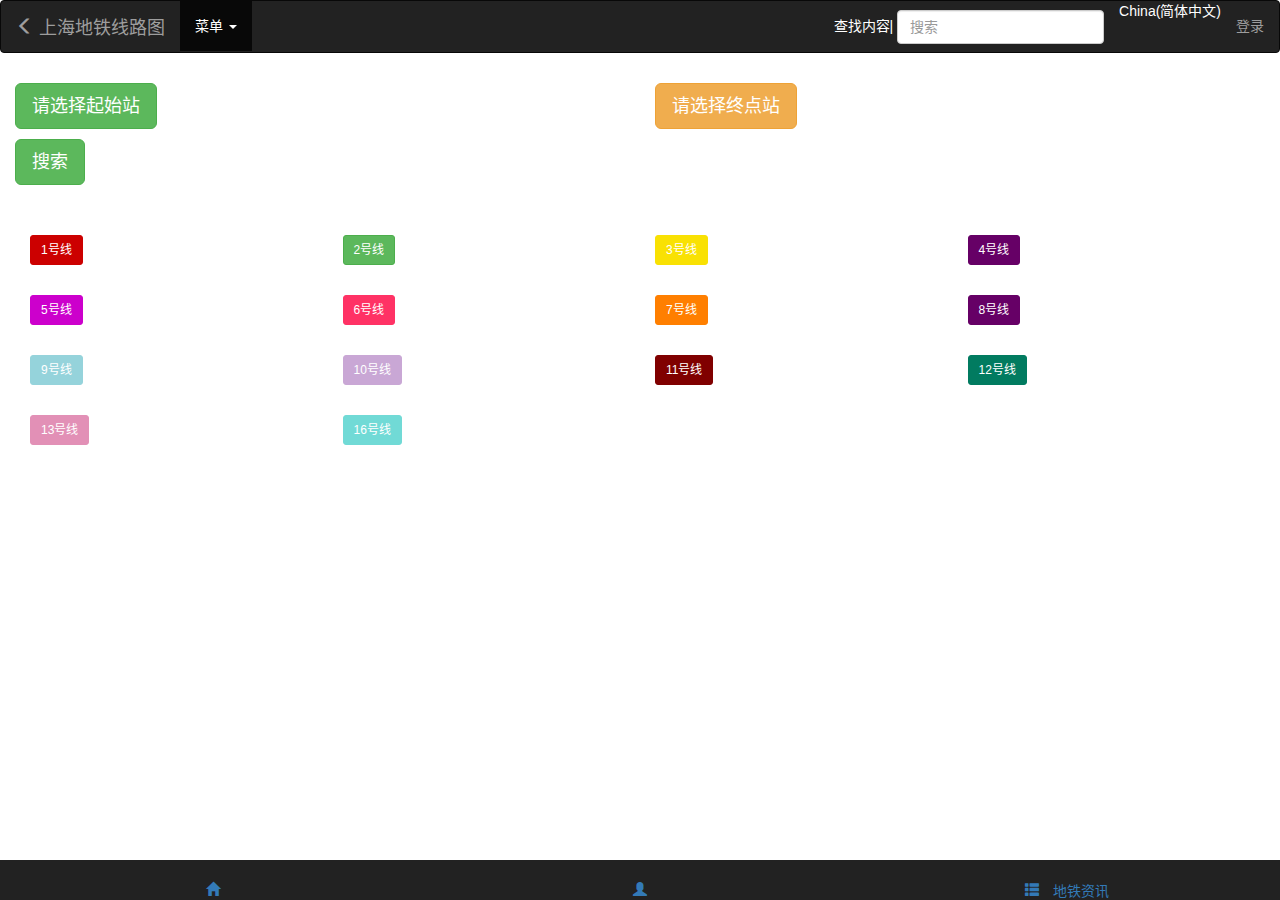
<file: dynmc_subway_angular_boots_dynamic/index.html>
<!DOCTYPE html>
<html lang="zh-cn" ng-app="transition">
<head>
  <meta charset="utf-8">
  <meta http-equiv="X-UA-Compatible" content="IE=edge">
  <!--兼容最新版本的ie-->
  <meta name="viewport" content="width=device-width, initial-scale=1,user-scalable=no">
  <title></title>
  <link rel="stylesheet" href="css/metro.css">
  <link rel="stylesheet" href="css/linecolor.css" />
  <link href="css/bootstrap.css" rel="stylesheet">
  <link href="css/transition.css" rel="stylesheet">
  <!--[if lt IE 9]>
  <script src="js/html5shiv.min.js"></script>
  <script src="js/respond.min.js"></script>
  <![endif]-->
  <script src="js/angular.js"></script>
  <script src="js/angular-route.js"></script>
  <script src="js/angular-animate.js"></script>

</head>
<body>
  <div class="myview" ng-view style="position: relative"></div>
  <script src="js/jquery-1.11.3.js"></script>
  <script src="js/bootstrap.js"></script>
  <script src="js/metro.js"></script>

  <script>
  /*
    angular.module('transition',['ng','ngRoute','ngAnimate'])
      .controller('start',function($scope,$http){
        $scope.count = 0;

      $scope.loadData = function(line){
        $http.get('data/transitionDetail.php?line='+line)
          .success(function(data){
            $('.r-2').hide('fast');
            $('.b-'+(line-1)).show('fast');
            if(!$scope.datas){
              $scope.datas = [];
            }
            $scope.datas = data;
                $http.get('data/transitionTransport.php?line='+line)
                  .success(function(data){
//                  console.log('1111111');
                      $.each(data,function(index,dom){
                      	
                        $('.'+dom.did).siblings().children().append('<div class="dot-change"><div class="tips" style="display:none"><div class="tips-info-box"><div class="tips-info-wrap">可换乘 ：&nbsp;<a href="#" ></a></div></div></div></div>');
                        //显示隐藏提示信息
                        var tips = $('.'+dom.did).siblings().children().children().children('.tips');
                        $('.'+dom.did).mousemove(function(){
                            if(tips.css('display') == 'none'){
                             tips.css('display','block');
                              tips.children().children().children().html(dom.transitionLine+'号线') ;
                            }
                          else{
                              tips.css('display','none');
                            }
                        }).mouseout(function(){
                          tips.css('display','none');
                        })
                      })
                  })
            $scope.loadID = function(did){
//          	console.log(did);
              $http.get('data/transitionSearch.php?did='+did)
                .success(function(data){
                  if($scope.count == 0) {
                    $('#startBtn').text(data[0].line+'号线    '+data[0].transitionName);
                    $('.r-2').show('1000');
                    $('.b-'+(line-1)).hide('fast');
                    $scope.count++;
                    return;
                  }
                  if($scope.count == 1){
                    $('#endBtn').text(data[0].line+'号线    '+data[0].transitionName);
                    $('.search').show('1000');
                  }
                })
            }

          })
    }
    })
    .config(function($routeProvider) {
        $routeProvider
          .when('/start', {
            templateUrl: 'tpl/start.html',
            controller: 'start'
          })
          .otherwise({
            redirectTo: '/start'
          })
      })
*/
  </script>







</body>
</html>
</file>
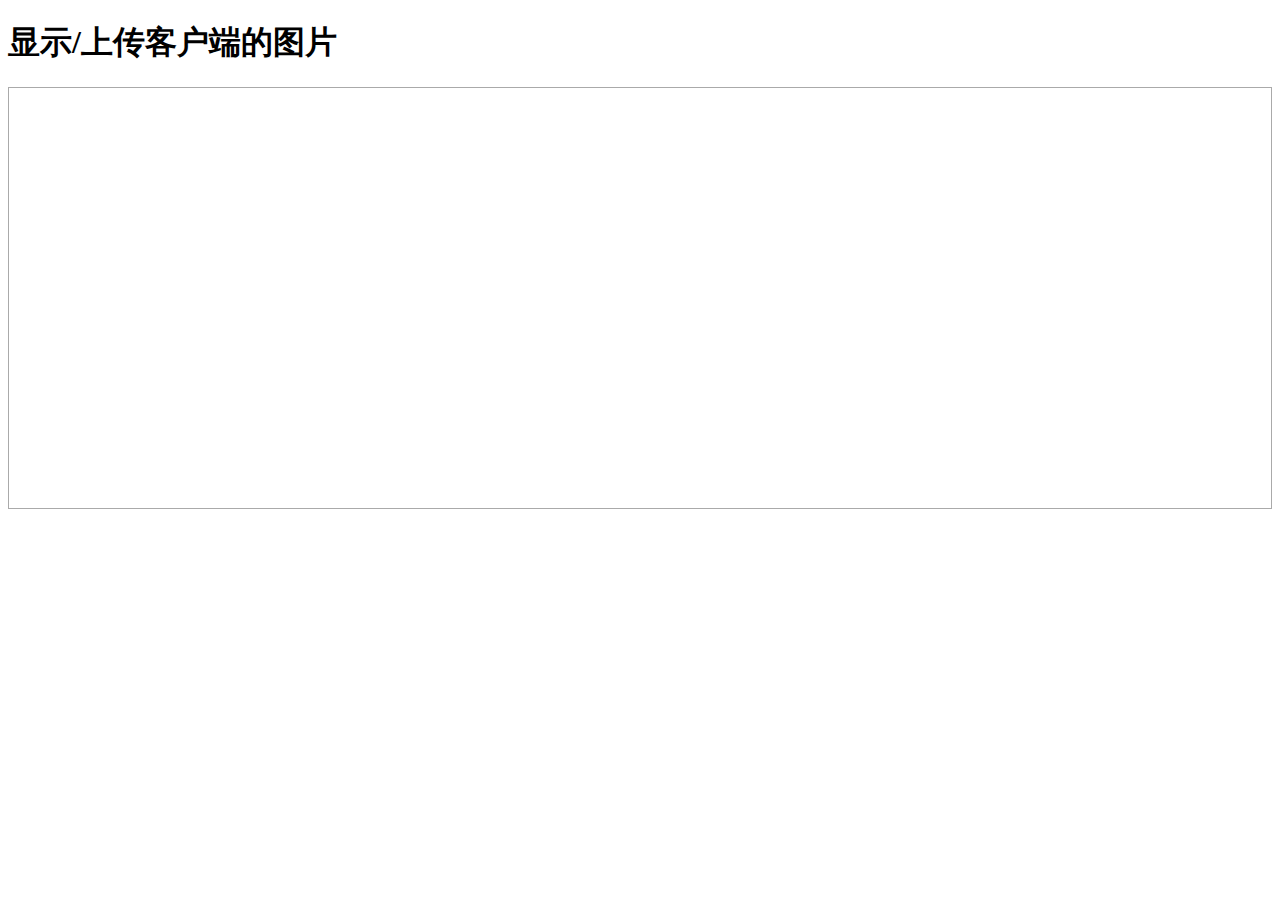
<file: drag_HTML5/IMG_client2webPage.html>
<!doctype html>
<html>
 <head>
  <meta charset="UTF-8">
  <title>Document</title>

  <style>
  #container {
    border: 1px solid #aaa;
    padding: 10px;
    min-height: 400px;
  }
  </style>
 </head>
 <body>
  <h1>显示/上传客户端的图片</h1>  
  <div id="container"></div>

  <script>
  //拖动事件的目标对象——document
  document.ondragover = function(event){
    event.preventDefault(); //让drop事件可被触发
  }
  document.ondrop = function(event){
    console.log('document drop...');
    event.preventDefault(); //阻止图片在新窗口中打开
  }

  //拖动事件的目标对象——div#container
  container.ondragover = function(event){
    event.preventDefault(); //让drop事件可被触发
  }
  container.ondrop = function(event){
    console.log('div#container drop...');
    //读取到此次拖放事件中的文件数据
    //console.log(event.dataTransfer.files);//FileList
    var f0 = event.dataTransfer.files[0]; //File
    
    var reader = new FileReader();//文件读取器
    //reader.readAsText( f0 );//读取文件中的字符
    reader.readAsDataURL( f0 );
    
    reader.onload = function(){ //读取完成事件
      console.log('文件数据读取完成：');
      console.log(reader.result); //文件数据
      //把DataURL声明为一个img元素的src
      var img = document.createElement('img');
      img.src = reader.result;
      container.appendChild(img);
    }
  }
  </script>
 </body>
</html>
</file>
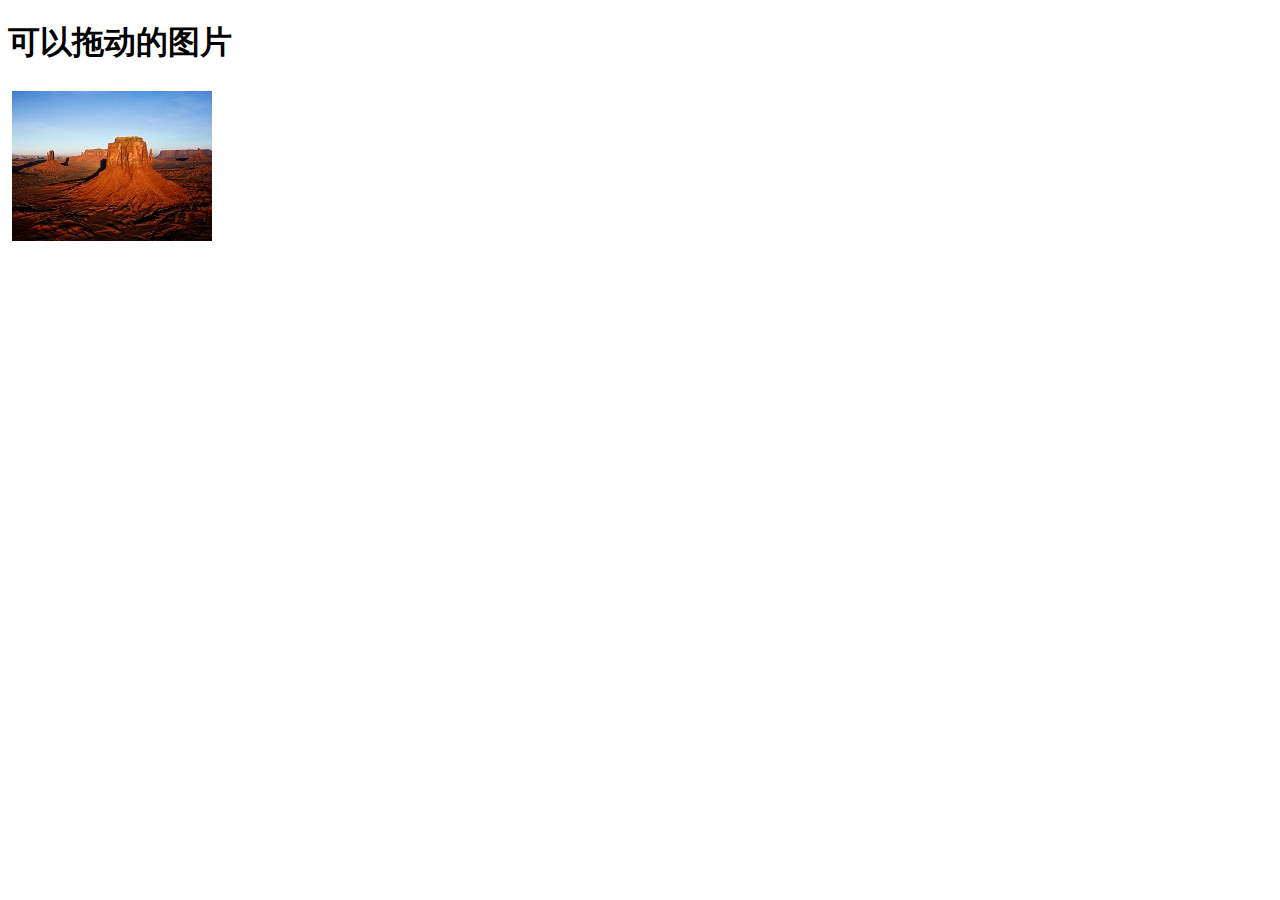
<file: drag_HTML5/img_drag_anywhere.html>
<!doctype html>
<html>
 <head>
  <meta charset="UTF-8">
  <title>Document</title>
  <style>
  img {
    border: 4px solid transparent;
    position: absolute;  /*为了是left/top生效*/
  }
  </style>
 </head>
 <body>
  <h1>可以拖动的图片</h1> 
  <img id="img2" src="img/2.jpg" alt="">

  <script>
    var startX = 0; //刚开始拖动时鼠标距离图像左上角的偏移量
    var startY = 0;
    //开始拖动
    img2.ondragstart = function(event){
      this.style.border="4px dashed #aaa";
      startX = event.offsetX; //刚一拖动时记录鼠标的偏移量
      startY = event.offsetY;
    }
    //拖动中
    img2.ondrag = function(event){
      //console.log('x:%d y:%d', event.pageX, event.pageY);
      if(event.pageX===0 && event.pageY===0){
        return; //很可能是因为到了拖动的最后一刻
      }
      //获得当前事件发生的坐标
      var x = event.pageX - startX;
      var y = event.pageY - startY;
      this.style.left = x+'px';
      this.style.top = y+'px';
    }
    //拖动结束
    img2.ondragend = function(){
      this.style.border="4px dashed transparent";
    }
  </script>
 </body>
</html>
</file>
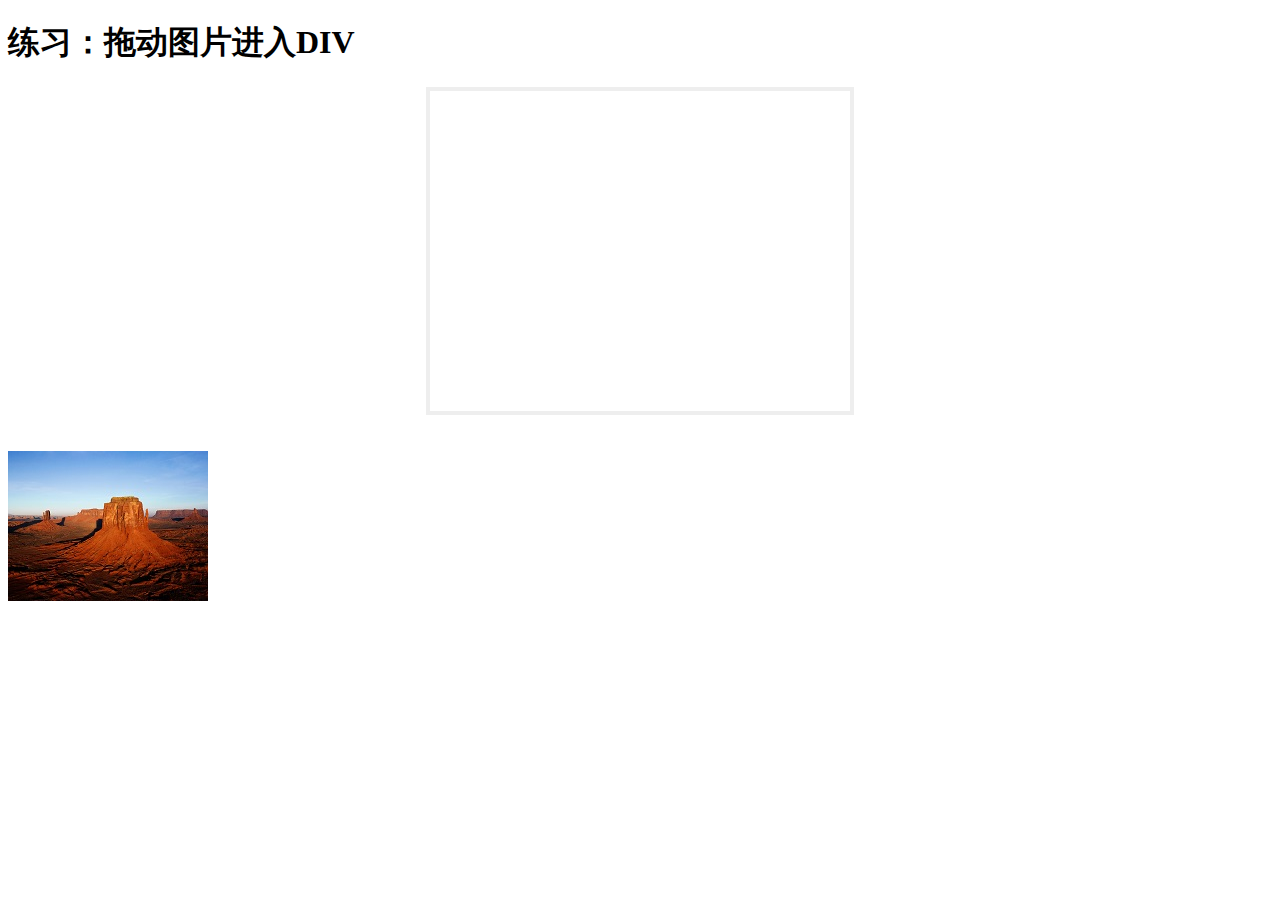
<file: drag_HTML5/img_dropTo_div.html>
<!doctype html>
<html>
 <head>
  <meta charset="UTF-8">
  <title>Document</title>
  <style>
  #targetObj {
    border: 4px solid #eee;
    width: 400px;
    height: 300px;
    margin: 0 auto;
    padding: 10px;
  }
  </style>
 </head>
 <body>
  <h1>练习：拖动图片进入DIV</h1> 
  <!--拖放的目标对象 -->
  <div id="targetObj"></div>

  <!--拖放的源对象 --><br><br>
  <img id="srcObj" src="img/2.jpg" alt="">


  <script>
  //拖动进入DIV,边框变深；离开则变浅
  targetObj.ondragenter = function(){
    this.style.borderColor = '#999';
  }
  targetObj.ondragover = function(event){
    event.preventDefault();  //只有阻止dragover的默认行为才能触发ondrop
  }
  targetObj.ondrop = function(){  //鼠标松开
    console.log('drop');
    this.style.borderColor = '#eee';
    this.appendChild(srcObj); //DIV把IMG追加为自己的孩子
    /*var copy = srcObj.cloneNode(); //克隆节点-核心DOM方法
    copy.removeAttribute('id');
    this.appendChild(copy);*/
  }
  targetObj.ondragleave = function(){
    this.style.borderColor = '#eee';
  }
  </script>
 </body>
</html>
</file>
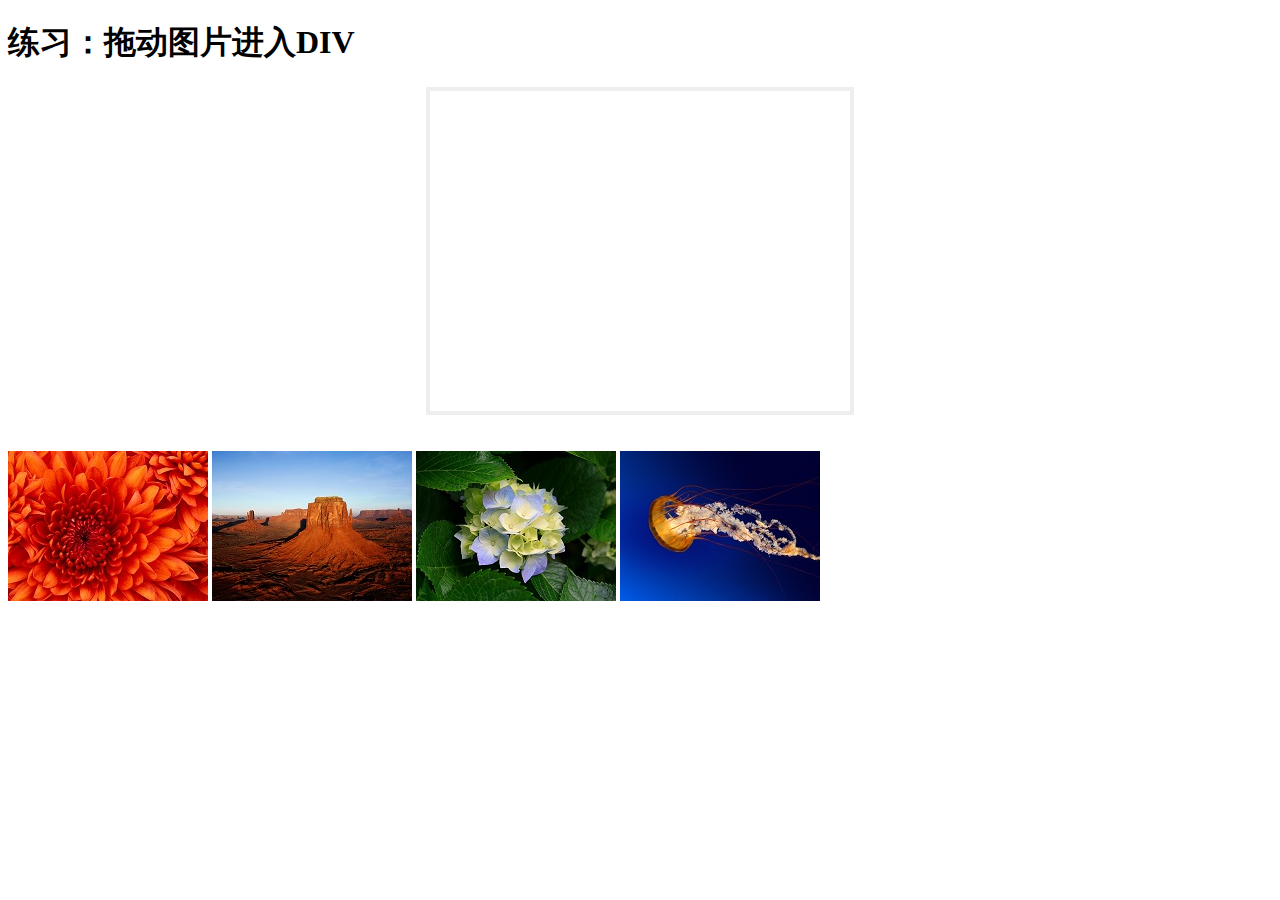
<file: drag_HTML5/lotsOf_img_dropTo_div.html>
<!doctype html>
<html>
 <head>
  <meta charset="UTF-8">
  <title>Document</title>
  <style>
  #targetObj {
    border: 4px solid #eee;
    width: 400px;
    height: 300px;
    margin: 0 auto;
    padding: 10px;
  }
  </style>
 </head>
 <body>
  <h1>练习：拖动图片进入DIV</h1> 
  <!--拖放的目标对象 -->
  <div id="targetObj"></div>

  <!--拖放的源对象 --><br><br>
  <img src="img/1.jpg" alt="">
  <img src="img/2.jpg" alt="">
  <img src="img/3.jpg" alt="">
  <img src="img/4.jpg" alt="">


  <script>
  var imgList = document.querySelectorAll('img');
  for(var i=0; i<imgList.length; i++){
    //为每个图片(源对象)绑定事件监听
    var img = imgList[i];
    img.ondragstart = function(event){ //开始拖动
      console.log('src: drag start');
      console.log(event.dataTransfer);
      event.dataTransfer.setData('text/html', this.getAttribute('src')); //保存数据-海南装拖拉机
    }
    img.ondrag = function(){ //拖动中
    }
    img.ondragend = function(){ //拖动结束
    }
  }

  //目标对象可以触发的拖放事件
  targetObj.ondragenter = function(){ //拖动进入
  }
  targetObj.ondragover = function(event){ //悬停
    event.preventDefault();
  }
  targetObj.ondrop = function(event){ //拖动释放
    console.log('target: drop');
    console.log(event.dataTransfer);
    var d = event.dataTransfer.getData('text/html');
    console.log('东北接收到了海南的数据：'+d);
    
    //根据属性选择器查找元素
    var img = document.querySelector('[src="'+d+'"]');
    this.appendChild(img);
  }
  targetObj.ondragleave = function(){ //拖动离开
  }
  </script>
 </body>
</html>
</file>
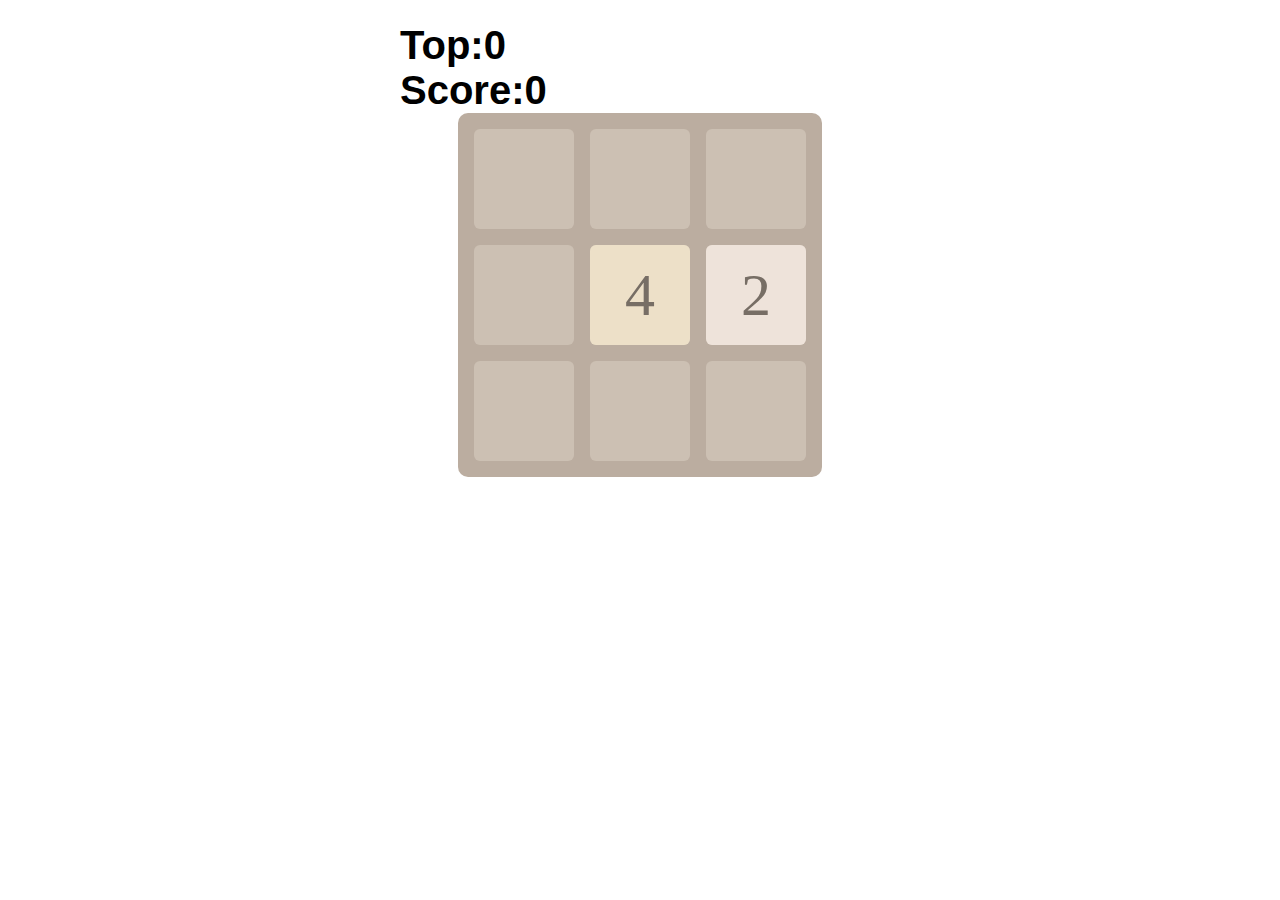
<file: tiny game 2048/2048.html>
<!doctype html>
<html>
 <head>
  <meta charset="UTF-8">
  <title>Document</title>
  <link rel="stylesheet" href="2048.css"/>
  <script src="animation.js"></script>
  <script src="2048.js"></script>
 </head>
 <body>
  <p>
    Top:<span id="topScore">0</span><br>
    Score:<span id="score">0</span>
  </p>
<div id="gridPanel">
</div>
  <div id="gameOver">
    <div><!--半透明背景--></div>
    <p><!--前景对话框-->
      Game Over!<br>
      Score:<span id="final">0</span><br>
      <a class="btn" onclick="game.start()">Try again!</a>
    </p>
  </div>
 </body>
</html>
</file>
<file: dynmc_subway_angular_boots_dynamic/css/metro.css>
/*!
 * metro v0.1.0
 * ray(ray0324@foxmail.com) 
 * 2015 copyright bendibao.com
 */

body {
  font-family:microsoft yahei
}
.container {
  width:1000px;
  margin:0 auto
}
a {
  text-decoration:none;
  color:#252525
}
a:hover {
  color: #ff4136
}
button, input, textarea {
  outline:0
}
.clearfix {
  clear:both
}
.pull-left {
  float:left!important
}
.pull-right {
  float:right!important
}
.table {
  width:100%;
  margin-bottom:20px;
  border-spacing:0;
  border-collapse:collapse;
  border:1px solid #ddd;
  border-radius:4px
}
.table tr {
  display:table-row;
  vertical-align:inherit;
  border-color:inherit
}
.table tr:hover {
  background:#f5f5f5
}
.table tr td {
  line-height:20px;
  padding:5px;
  text-align:left;
  text-align:center;
  vertical-align:top;
  border-top:1px solid #ddd;
  border-left:1px solid #ddd
}

.table tr td strong{ font-weight:bold;}

#top-nav {
  height: 45px;
  background: #3498db
}
#top-nav ul {
  height:45px
}
#top-nav ul li {
  font-size:24px;
  line-height:45px;
  float:left;
  height:45px
}
#top-nav ul li i,#top-nav ul li h1 {
  font-family:Simhei;
  font-weight:300;
  font-style:italic;
  display:block;
  float:left;
  height:45px;
  padding:0 20px 0 10px;
  cursor:default;
  color:#fff
}
#top-nav ul li a {
  font-family:'Microsoft yahei';
  font-size:16px;
  line-height:45px;
  display:block;
  float:left;
  height:45px;
  padding:0 10px;
  color:#fff
}
#top-nav ul li a:hover {
  background: #2489cc
}
#top-nav ul li a.active {
  background: #2489cc
}
.section {
  margin-top:10px
}
.section .s-main {
  float:left;
  width:680px
}
.section .s-sub {
  float:right;
  overflow:hidden;
  width:300px
}
/*.section .s-sub h2 {
	font-family:Simhei, microsoft yahei, simsun;
	font-size:16px;
	line-height:45px;
	height:45px;
	padding:0 10px
}*/
.search-area {
  border: 5px solid #3498db;
  margin-bottom: 10px;
  -webkit-box-shadow: 0 6px 20px rgba(0, 0, 0, .04), -6px 8px 15px rgba(0, 0, 0, .04), 6px 8px 15px rgba(0, 0, 0, .04);
  box-shadow: 0 6px 20px rgba(0, 0, 0, .04), -6px 8px 15px rgba(0, 0, 0, .04), 6px 8px 15px rgba(0, 0, 0, .04)
}
.search-area-mini {
  /*border:2px solid #2c3e50;*/
  margin-bottom:10px;
  clear:both;
  overflow:hidden;
  padding:0 0 30px 0;
  border-bottom: 1px solid #e0e0e0;
}
.search-area-mini .inner-tab{
  padding:0;
}
.search-area-mini .inner-tab-hd{
  padding:0 5px;
}
.search-area-mini .inner-tab-hd span{
  padding:2px 16px 0;
}
.search-area-mini .inner-tab-hd span.active{
  border-bottom: 0;
  border-top: 2px solid #3498db;
  border-left: 1px solid #3498db;
  border-right: 1px solid #3498db;
  background: #fff;
  padding:0 15px;
  color:#3498db;
}



.outer-tab {
  width:670px
}
.outer-tab .outer-tab-head {
  width: 115px;
  float: left;
  background: #3498db
}
.outer-tab .outer-tab-head .outer-tab-head-item {
  cursor:pointer;
  font-size:18px;
  font-family:Simhei;
  line-height:50px;
  color:#fff;
  padding-left:10px;
  height:50px;
  border-top:1px solid #5faee3;
  border-bottom:1px solid #217dbb;
  display:block;
}
.outer-tab .outer-tab-head .outer-tab-head-item.first-child {
  border-top:1px solid #3498db
}
.outer-tab .outer-tab-head .outer-tab-head-item.last-child {
  border-bottom:1px solid #3498db
}
.outer-tab .outer-tab-head .outer-tab-head-item .ico {
  display:block;
  float:left;
  width:30px;
  height:50px;
  background-image:url(../images/traffic.png);
  background-repeat:no-repeat
}
.outer-tab .outer-tab-head .outer-tab-head-item .ico.bus {
  background-position:0 0
}
.outer-tab .outer-tab-head .outer-tab-head-item .ico.metro {
  background-position:0 -50px
}
.outer-tab .outer-tab-head .outer-tab-head-item .ico.train {
  background-position:0 -100px
}
.outer-tab .outer-tab-head .outer-tab-head-item .ico.coach {
  background-position:0 -150px
}
.outer-tab .outer-tab-head .outer-tab-head-item .ico.ship {
  background-position:0 -200px
}
.outer-tab .outer-tab-head .outer-tab-head-item .ico.plane {
  background-position:0 -250px
}
.outer-tab .outer-tab-head .outer-tab-head-item span {
  float:left
}
.outer-tab .outer-tab-head .outer-tab-head-item.active {
  background-color:#fff;
  border-bottom:none;
  border-top:none;
  color:#3498db;
  font-weight:700
}
.outer-tab .outer-tab-head .outer-tab-head-item.active .ico {
  display:block;
  float:left;
  width:30px;
  height:50px;
  background-image:url(../images/traffic.png);
  background-repeat:no-repeat
}
.outer-tab .outer-tab-head .outer-tab-head-item.active .ico.bus {
  background-position:-30px 0
}
.outer-tab .outer-tab-head .outer-tab-head-item.active .ico.metro {
  background-position:-30px -50px
}
.outer-tab .outer-tab-head .outer-tab-head-item.active .ico.train {
  background-position:-30px -100px
}
.outer-tab .outer-tab-head .outer-tab-head-item.active .ico.coach {
  background-position:-30px -150px
}
.outer-tab .outer-tab-head .outer-tab-head-item.active .ico.ship {
  background-position:-30px -200px
}
.outer-tab .outer-tab-head .outer-tab-head-item.active .ico.plane {
  background-position:-30px -250px
}
.outer-tab .outer-tab-body {
  width:555px;
  float:right
}
.inner-tab {
  margin-top:20px;
  padding:0 20px
}
.inner-tab-hd {
  height:40px;
  border-bottom:1px solid #3498db
}
.inner-tab-hd span {
  display:block;
  float:left;
  cursor:pointer;
  height:39px;
  padding:0 15px;
  line-height:39px;
  text-align:center;
  font-size:18px;
  font-family:Simhei, Microsoft yahei;
  overflow:hidden
}
.inner-tab-hd span.active {
  border-bottom:3px solid #ff4136;
  color:#ff4136
}
.inner-tab-bd {
  padding-top:25px
}
.inner-tab-bd input {
  display:block;
  float:left;
  padding:0 10px;
  height:38px;
  line-height:38px;
  border:1px solid #e5e5e5;
  font-size:16px
}
.inner-tab-bd .btn {
  display:block;
  float:left;
  width:95px;
  height:40px;
  margin-left:10px;
  background:#ff4136;
  border:none;
  font-size:16px;
  color:#fff;
  cursor:pointer;
  outline:0;
  font-family:Microsoft yahei
}
.inner-tab-bd .btn:hover {
  background:#ff291c
}
.inner-tab-bd .btn:active {
  background:#ff1103
}
.inner-tab-bd .change input {
  width:160px
}
.inner-tab-bd .change i {
  display:block;
  float:left;
  cursor:pointer;
  width:30px;
  height:38px;
  margin:0 3px;
  border:1px solid #e5e5e5;
  background:url(../images/arr.png) 0 -40px no-repeat
}
.inner-tab-bd .change i:active {
  background:url(../images/arr.png) 0 -80px no-repeat
}
.inner-tab-bd .line input, .inner-tab-bd .station input {
  width:380px
}
.tab-info {
  margin-top:50px;
  padding:20px 0 0;
  font-size:12px;
  color:#888
}
.tab-info .hot-links {
  padding-top:20px;
  overflow:hidden
}
.tab-info .hot-links .hot-links-hd {
  height:22px;
  padding-left:5px;
  border-bottom:1px solid #ccc;
  background:#fff
}
.tab-info .hot-links strong {
  height:20px;
  line-height:20px;
  display:block;
  margin-right:-1px;
  float:left;
  padding:2px 10px 0;
  font-weight:700;
  cursor:pointer
}
.tab-info .hot-links .hot-links-hd a {
  height:20px;
  line-height:20px;
  display:block;
  margin-right:-1px;
  float:right;
  padding:2px 10px 0;
  font-weight:700;
}
.tab-info .hot-links strong.active {
  color:#009ad9;
  padding:0 9px;
  border-top:2px solid #ccc;
  border-left:1px solid #ccc;
  border-right:1px solid #ccc;
  border-bottom:1px solid #fff
}
.tab-info .hot-links .hot-links-bd {
  padding-top:10px
}
.tab-info .hot-links .hot-links-bd .wrap {
  height:40px
}
.tab-info .hot-links .hot-links-bd a {
  line-height:20px;
  white-space:nowrap;
  color:#888
}
.tab-info .hot-links .hot-links-bd a:hover {
  color:#009ad9;
  text-decoration:underline
}
.alert-tips {
  padding-top:10px;
  line-height:24px;
  font-size:12px;
  color:#888
}
.alert-tips a {
  color:#009ad9
}
.alert-tips a:hover {
  text-decoration:underline
}
.m-hotline{
  background: url(../images/hotlinebg.jpg);
  box-shadow: 0 0 10px rgba(0,0,0,0.25);
  height: 125px;
}
.m-hotline h2{
  color:#fff;
  font-family: Simhei, microsoft yahei, simsun;
  font-size: 16px;
  line-height: 45px;
  height: 45px;
  padding: 0 10px;
}

.m-hotline .hotline {
  height:80px;
  font-family: Simhei, microsoft yahei, simsun;
  font-size: 16px;
  line-height: 45px;
  height: 45px;
  padding: 0 10px;
}
.m-hotline .hotline .phone {
  font-family:Arial;
  font-size:36px;
  line-height:50px;
  height:50px;
  text-align:center;
  color:#ff4136;
  color:#fff;
  text-shadow: 2px 2px 4px rgba(0,0,0,0.3);
}
.m-info {
  margin:10px 0;
  border:1px solid #e5e5e5;
  border-top: 2px solid #3498db;
  background: #fff;
  box-shadow: 0 0 10px rgba(0,0,0,0.25);
}

.m-hd{
  position: relative;
  height: 45px;
  padding: 0 10px;
  background: #f5f5f5;
  border-bottom: 1px solid #e5e5e5;
}
.m-hd h2{
  margin:0;
  padding:0;
  line-height: 45px;
  font-family: Simhei, microsoft yahei, simsun;
  font-size: 16px;
}
.m-hd .more{
  position: absolute;
  right: 10px;
  top:0;
  line-height: 45px;
  font-size: 13px;
  font-family: Simhei, microsoft yahei, simsun;
}

.m-info ul li {
  font-size:12px;
  line-height:35px;
  position:relative;
  overflow:hidden;
  height:35px;
  border-bottom:1px solid #e5e5e5;
}
.m-info ul li:last-child{
  border-bottom: none;
}
.m-info ul li.end {
  border-bottom:none
}
.m-info ul li i {
  position:absolute;
  top:0;
  right:0;
  display:block;
  width:25px;
  height:30px;
  background:url(../images/stars.png) center -155px no-repeat
}
.m-info ul li i.no1 {
  background:url(../images/stars.png) center 8px no-repeat
}
.m-info ul li i.no2 {
  background:url(../images/stars.png) center -46px no-repeat
}
.m-info ul li i.no3 {
  background:url(../images/stars.png) center -100px no-repeat
}
.m-info ul li span {
  font-family:Verdana, sans-serif;
  font-weight:400;
  float:left;
  width:25px;
  height:30px;
  text-align:center;
  dislpay:block
}
.m-info ul li a {
  display:block;
  overflow:hidden;
  margin:0 10px
}
.m-info ul li a:hover {
  color:#ff4136
}
.map {
  overflow:hidden;
  width:660px;
  padding:9px;
  border:1px solid #e5e5e5;
  -webkit-box-shadow:0 6px 20px rgba(0,0,0,.04), -6px 8px 15px rgba(0,0,0,.04), 6px 8px 15px rgba(0,0,0,.04);
  box-shadow:0 6px 20px rgba(0,0,0,.04), -6px 8px 15px rgba(0,0,0,.04), 6px 8px 15px rgba(0,0,0,.04);
  margin-bottom:20px;
}
.iframe {
  width:660px;
  margin:0;
  padding:0;
  border:0
}
.line-map-pic {
  padding:0 10px 10px
}
.m {
  margin-bottom:10px;
  border:1px solid #e5e5e5;
  border-top: 2px solid #3498db;
  box-shadow: 0 0 10px rgba(0,0,0,0.25);
}
.m a:hover {
  color:#ff4136
}
.m h2 {
  font-family:Simhei, microsoft yahei, simsun;
  font-size:16px;
  line-height:45px;
  height:45px;
  margin:0;
  padding:0;
  /*padding:0 10px*/
}
.m-1 ul {
  font-size:12px;
  padding:0 5px
}
.m-1 ul li {
  line-height:26px;
  position:relative;
  overflow:hidden;
  height:26px
}
.m-1 ul li span {
  position:absolute;
  top:0;
  right:5px;
  color:#999
}
.m-1 ul li a {
  display:block;
  margin-right:80px
}
.m-2 {
  overflow:hidden
}
.m-2 h2 {
  padding:0 15px
}
.m-2 .wrap {
  padding-left:15px
}
.m-2 .wrap .s1 {
  height:120px
}
.m-2 .wrap .s1 .item {
  float:left;
  width:130px;
  height:120px;
  margin-right:10px
}
.m-2 .wrap .s1 .item a {
  font-size:12px;
  line-height:30px;
  display:block;
  height:30px;
  text-align:center
}
.m-2 .wrap .s2 {
  overflow:hidden;
  height:80px;
  padding-top:10px
}
.m-2 .wrap .s2 img {
  float:left;
  margin-right:10px
}
.m-2 .wrap .s2 .desc {
  padding:0 15px
}
.m-2 .wrap .s2 .desc a {
  font-size:12px;
  font-weight:700;
  line-height:24px;
  display:block
}
.m-2 .wrap .s2 .desc p {
  font-size:12px;
  line-height:18px;
  overflow:hidden;
  height:36px;
  text-align:justify;
  color:#666
}
.m-3,.m-4{
  border-bottom: none;
}
.m-3 ul,.m-4 ul {
  font-size:12px;
  overflow:hidden;
}
.m-3 ul li {
  line-height:35px;
  overflow:hidden;
  height:35px;
  width:139px;
  padding-left:10px;
  float:left;
  border-bottom: 1px solid #e5e5e5;
}
.m-4 h2{
  border-bottom: 1px solid #e5e5e5;
  background: #f5f5f5;
  padding:0 10px;
}

.m-4 ul li {
  line-height:35px;
  overflow:hidden;
  height:35px;
  width:89px;
  padding-left: 10px;
  float:left;
  text-align: center;
  border-bottom: 1px solid #e5e5e5;
}

.line-list {
  margin-bottom:10px;
  -webkit-box-shadow:0 6px 20px rgba(0,0,0,.04), -6px 8px 15px rgba(0,0,0,.04), 6px 8px 15px rgba(0,0,0,.04);
  box-shadow:0 6px 20px rgba(0,0,0,.04), -6px 8px 15px rgba(0,0,0,.04), 6px 8px 15px rgba(0,0,0,.04)
}
.line-list-heading {
  position:relative;
  overflow:hidden;
  height:40px
}
.line-list-heading .wrap {
  font-family:Simhei, Microsoft yahei;
  font-size:18px;
  line-height:40px;
  display:block;
  height:40px;
  margin-right:120px;
  padding:0 15px;
  color:#fff
}
.line-list-heading strong a {
  color:#fff
}
.line-list-heading span {
  font-size:14px;
  margin-left:30px;
  color:#fff
}
.line-list-heading span a {
  color:#fff
}
.line-list-heading .total {
  position:absolute;
  top:0;
  right:5px;
  font-size:13px;
  line-height:20px;
  display:inline-block;
  height:20px;
  margin:10px;
  padding:0 3px;
  vertical-align:middle;
  border-radius:3px;
  background:#fff
}
.line-list-body {
  border-width:0 1px 1px;
  border-style:solid;
  border-color:#e5e5e5;
  zoom:1;
}
.line-list-body .line-list label {
  font-size:12px;
  line-height:25px;
  display:block;
  width:673px;
  height:25px;
  padding-left:15px;
  color:#888
}
.line-list-station {
  padding:15px;
  zoom:1;
}
.line-list-station .station {
  float:left;
  padding-bottom:15px;
  *width:108px;
  *overflow:hidden;
}
.line-list-station .station .line-h .dot {
  width:20px;
  height:20px;
  margin:auto
}
.line-list-station .station .line-h .dot-change{
  display:block;
  width:20px;
  height:20px;
  margin:auto;
  cursor:pointer;
  background:url(../img/change.gif) center center no-repeat;
}
.line-list-station .station .link {
  font-size:14px;
  display:block;
  overflow:hidden;
  margin-top:5px;
  padding:0 10px;
  text-align:center;
  white-space:nowrap
}
.tips {
  position:relative;
  cursor:default
}
.tips .tips-info-box {
  z-index:999;
  position:absolute;
  bottom:5px;
  left:10px
}
.tips .tips-info-box .tips-ico {
  position:absolute;
  bottom:-19px;
  left:-10px
}
.tips .tips-info-box .tips-ico i {
  position:absolute;
  left:0;
  font-style:normal;
  font-size:30px
}
.tips .tips-info-box .tips-ico i.i-1 {
  bottom:0;
  color:#e5e5e5
}
.tips .tips-info-box .tips-ico i.i-2 {
  bottom:1px;
  color:#fff
}
.tips .tips-info-box .tips-info-wrap {
  white-space:nowrap;
  position:relative;
  height:40px;
  background:#fff;
  border:1px solid #e5e5e5;
  border-radius:3px;
  -webkit-box-shadow:0 6px 20px rgba(0,0,0,.04), -6px 8px 15px rgba(0,0,0,.04), 6px 8px 15px rgba(0,0,0,.04);
  box-shadow:0 6px 20px rgba(0,0,0,.04), -6px 8px 15px rgba(0,0,0,.04), 6px 8px 15px rgba(0,0,0,.04);
  padding:5px 15px;
  left:-50%;
  font-size:12px;
  line-height:30px;
  box-shadow: 0 6px 20px rgba(0, 0, 0, 0.04), -6px 8px 15px rgba(0, 0, 0, 0.04), 6px 8px 15px rgba(0, 0, 0, 0.04);
}
.tips .tips-info-box .tips-info-wrap .tips-info-link {
  margin-left:3px
}
.tips .tips-info-box .tips-info-wrap .tips-info-link:hover {
  color:#ff4136!important;
  text-decoration:underline
}
.line-list-info {
  font-size:12px;
  line-height:30px;
  height:30px;
  padding:5px 15px;
  border-top:1px dotted #ddd;
  background:#f6f6f6;
  -webkit-box-shadow:inset 0 0 3px #fff;
  box-shadow:inset 0 0 3px #fff
}
.line-list-info a {
  margin-right:10px;
  color:#666
}
.line-list-info a:hover {
  color:#ff4136
}
.search-result {
  clear:both;
  overflow:hidden;
  padding-top:30px;
  padding-left:20px;
  padding-bottom:30px;
}

.search-result .nosearch{ line-height:40px; font-size:22px;}

.search-result h1 {

  height:30px;
  line-height:30px;
  font-size:16px;
  color:#555;
  font-family:Simhei, Microsoft yahei;
  padding-bottom:20px;
}
/*.line-list-v{ width:550px;}*/
/*.line-list-v tr:hover{ background-color:#f5f5f5;}*/

/*.line-list-v tr td.change-station {*/
  /*font-size:14px;*/
  /*padding:0 10px;*/
  /*font-weight:bold;*/
/*}*/
/*.line-list-v .dot-change{*/
  /*display:block;*/
  /*width:20px;*/
  /*height:20px;*/
  /*margin:auto;*/
  /*cursor:pointer;*/
  /*background:url(../img/change.gif) center center no-repeat;*/
  /*margin-left:-2px;*/
/*}*/
/*.line-list-v tr td .start-name,.line-list-v tr td .end-name{ width:20px; height:20px;margin-left:-2px;display:block;}*/
/*.line-list-v tr td .start-name{ background:url(../img/start.gif) center center no-repeat;}*/
/*.line-list-v tr td .end-name{ background:url(../img/end.gif) center center no-repeat;}*/
/*.line-list-v tr td.arrive-time{ width:80px; text-align:right; color:#888; padding-right:10px;}*/

/*.line-list-v tr td .start-name span{ position:absolute; top:17px; left:0; display:block; width:100%; height:15px}*/

/*.line-list-v tr td.end-name span{ position:absolute; top:-12px; z-index:0; left:0; display:block; width:100%; height:15px}*/
/*.line-list-v tr td i{ z-index:100}*/

/*.line-list-v tr td.line-v {*/
  /*width:15px*/
/*}*/
/*.line-list-v tr td.station-name {*/
  /*font-size:14px;*/
  /*padding:0 10px;*/
  /*font-weight: bold;*/
/*}*/
/*.line-list-v tr td.line-name {*/
  /*font-size:14px;*/
  /*padding:20px 10px*/
/*}*/
.result-info {
  width:550px;
  border-top: 1px solid #e5e5e5;
  padding: 6px 0 0 5px;
  overflow: hidden;
  margin-top: 20px;
}

.result-info span {
  font-weight: 700;
  color: #fe6215;
  margin:0 5px;
}

.result-info span.vl {
  color: #b5b5b5;
  font-weight: 400;
  padding: 0 3px;
}




.related-info {
  margin-top:-1px;
  margin-bottom:10px;
  border:1px solid #e5e5e5;
  clear:both;
  overflow:hidden;
}
.related-info .city {
  font-size:14px;
  line-height:30px;
  padding:10px 10px;
  border-bottom:1px dashed #e5e5e5
}
.no-border{
  border: none !important;
}

.related-info .city strong {
  font-family:Simhei, Microsoft yahei
}
.related-info .city a {
  font-size:12px;
  padding:0 5px;
  color:#555
}
.related-info .city a:hover{
  color:#ff4136;
}
.f-link {
  font-size:14px;
  line-height:30px;
  padding:10px
}
.f-link strong {
  font-family:Simhei, Microsoft yahei;
  float:left
}
.f-link .link {
  padding-left:75px
}
.f-link a {
  font-size:12px;
  padding:0 5px;
  color:#555
}

.transfer dl {
  padding: 10px;
  background: #fffdf2;
  overflow: hidden;
  zoom: 1;
}

.transfer dl dt {
  float: left;
  width: 90px;
  text-align: center;
  color: #ff4136;
  margin-right: 15px;
  line-height:24px;
  overflow: hidden;
  font-size:14px;
}
.transfer dl dd {
  overflow: hidden;
  zoom: 1;
}
.transfer li {
  float: left;
  margin-right: 20px;
  color: #3498db;
  line-height: 20px;
  white-space:nowrap;
}
.search_text,.lang_chinese{
   color:white;
}
</file>
<file: dynmc_subway_angular_boots_dynamic/css/linecolor.css>
.dot {
  background:url(../img/ldot.gif) no-repeat;
  width:20px;
  height:20px;
  display:block;
  background-position:-18px -240px;
}
.d-197,.d-33,.d-34 {
  background-position:0 0
}
.d-211 {
  background-position:0 -30px
}
.d-199 {
  background-position:0 -60px
}
.d-209,d-83 {
  background-position:0 -429px
}
.d-200 {
  background-position:0 -90px
}
.d-201 {
  background-position:0 -301px
}
.d-212 {
  background-position:0 -120px
}
.d-202 {
  background-position:0 -150px
}
.d-204 {
  background-position:0 -180px
}
.d-208 {
  background-position:0 -210px
}
.d-198 {
  background-position:0 -270px
}
.d-207 {
  background-position:-40px -240px
}
.d-206 {
  background-position:-40px -210px
}
.d-205 {
  background-position:-40px -300px
}
.d-dx {
  background-position:0 -270px
}
.d-203 {
  background-position:-40px -330px
}
.d-210 {
  background-position:-21px -744px
}
.d-254 {
  background-position:-21px -744px
}
.d-223 {
  background-position:-18px 0
}
.d-224,.d-256 {
  background-position:-18px -30px
}
.d-225 {
  background-position:-18px -60px
}
.d-226 {
  background-position:-18px -90px
}
.d-227 {
  background-position:-18px -120px
}
.d-228 {
  background-position:-18px -150px
}
.d-230 {
  background-position:-18px -180px
}
.d-231 {
  background-position:-18px -210px
}
.d-236 {
  background-position:-18px -240px
}
.d-229 {
  background-position:-18px -270px
}
.d-233, .d-238 {
  background-position:-18px -300px
}
.d-235 {
  background-position:-18px -330px
}
.d-232, .d-237 {
  background-position:-18px -360px
}
.d-234 {
  background-position:0 -90px
}
.d-239 {
  background-position:0 -270px
}
.d-213 {
  background-position:-40px 0
}
.d-214 {
  background-position:-40px -30px
}
.d-215 {
  background-position:-40px -60px
}
.d-217 {
  background-position:-40px -90px
}
.d-218 {
  background-position:-40px -120px
}
.d-220 {
  background-position:-40px -150px
}
.d-221 {
  background-position:-40px -180px
}
.d-222 {
  background-position:-39px -360px
}
.d-216 {
  background-position:-40px -60px
}
.d-219 {
  background-position:0 -60px
}
.d-1, .d-1zx {
  background-position:0 -624px
}
.d-2 {
  background-position:-40px -648px
}
.d-192 {
  background-position:-40px -90px
}
.d-193 {
  background-position:0 -150px
}
.d-194 {
  background-position:0 -120px
}
.d-195 {
  background-position:-20px 0
}
.d-196 {
  background-position:-20px -90px
}
.d-4 {
  background-position:0 -456px
}
.d-5 {
  background-position:-20px -456px
}
.d-1ny {
  background-position:0 -456px
}
.d-66 {
  background-position:-41px -576px
}
.d-59 {
  background-position:-41px -623px
}
.d-67 {
  background-position:-18px -270px
}
.d-13 {
  background-position:0 -480px
}
.d-14 {
  background-position:-20px -480px
}
.d-252 {
  background-position:0 -480px
}
.d-20 {
  background-position:0 -504px
}
.d-21 {
  background-position:-21px -505px
}
.d-22 {
  background-position:0 -528px
}
.d-23 {
  background-position:-21px -528px
}
.d-gb {
  background-position:0 -768px
}
.d-15 {
  background-position:0 -552px
}
.d-16, .d-17 {
  background-position:-21px -552px
}
.d-18 {
  background-position:0 -575px
}
.d-19 {
  background-position:-21px -575px
}
.d-10 {
  background-position:0 -600px
}
.d-11 {
  background-position:-21px -600px
}
.d-8 {
  background-position:-21px -624px
}
.d-9 {
  background-position:0 -648px
}
.d-48 {
  background-position:0 -301px
}
.d-12 {
  background-position:-21px -648px
}
.d-117 {
  background-position:0 -456px
}
.d-3 {
  background-position:0 -672px
}
.d-kg {
  background-position:-21px -672px
}
.d-bsq {
  background-position:0 -672px
}
.d-9zx {
  background-position:-21px -672px
}
.d-27 {
  background-position:0 -696px
}
.d-28 {
  background-position:-21px -697px
}
.d-90 {
  background-position:0 -672px
}
.d-25 {
  background-position:0 -720px
}
.d-180 {
  background-position:-21px -429px
}
.d-45 {
  background-position:-21px -768px
}
.d-24 {
  background-position:-20px -397px
}
.d-46 {
  background-position:-39px -397px
}
.d-26 {
  background-position:0 -744px
}
.d-123, .d-173 {
  background-position:-40px -480px
}
.d-134 {
  background-position:-41px -504px
}
.d-142 {
  background-position:-40px -528px
}

.d-253 {
  background-position: 0 -429px;
}

.line-h {
  width:100%;
  z-index:1;
  height:19px;
  background:url(../img/lvl_h.gif) repeat-x;
  background-position:0 -320px;
}
.line-h-197,.line-h-33,.line-h-34 {
  background-position:0 0
}
.line-h-211 {
  background-position:0 -15px
}
.line-h-199 {
  background-position:0 -30px
}
.line-h-209,.line-h-83 {
  background-position:0 -671px
}
.line-h-200 {
  background-position:0 -45px
}
.line-h-201 {
  background-position:0 -591px
}
.line-h-212 {
  background-position:0 -60px
}
.line-h-202 {
  background-position:0 -75px
}
.line-h-204 {
  background-position:0 -90px
}
.line-h-208 {
  background-position:0 -105px
}
.line-h-198 {
  background-position:0 -120px
}
.line-h-207 {
  background-position:0 -521px
}
.line-h-206 {
  background-position:0 -507px
}
.line-h-205 {
  background-position:0 -548px
}
.line-h-dx {
  background-position:0 -120px
}
.line-h-203 {
  background-position:0 -562px
}
.line-h-210 {
  background-position:0 -1059px
}
.line-h-254 {
  background-position:0 -1059px
}
.line-h-223 {
  background-position:0 -200px
}
.line-h-224,.line-h-256 {
  background-position:0 -215px
}
.line-h-225 {
  background-position:0 -230px
}
.line-h-226 {
  background-position:0 -245px
}
.line-h-227 {
  background-position:0 -260px
}
.line-h-228 {
  background-position:0 -275px
}
.line-h-230 {
  background-position:0 -290px
}
.line-h-231 {
  background-position:0 -305px
}
.line-h-236 {
  background-position:0 -320px
}
.line-h-229 {
  background-position:0 -335px
}
.line-h-233, .line-h-238 {
  background-position:0 -350px
}
.line-h-235 {
  background-position:0 -365px
}
.line-h-232, .line-h-237 {
  background-position:0 -380px
}
.line-h-234 {
  background-position:0 -45px
}
.line-h-239 {
  background-position:0 -120px
}
.line-h-213 {
  background-position:0 -400px
}
.line-h-214 {
  background-position:0 -415px
}
.line-h-215 {
  background-position:0 -430px
}
.line-h-217 {
  background-position:0 -445px
}
.line-h-218 {
  background-position:0 -461px
}
.line-h-220 {
  background-position:0 -477px
}
.line-h-221 {
  background-position:0 -492px
}
.line-h-216 {
  background-position:0 -430px
}
.line-h-222 {
  background-position:0 -575px
}
.line-h-219 {
  background-position:0 -30px
}
.line-h-1 {
  background-position:0 -894px
}
.line-h-2 {
  background-position:0 -1213px
}
.line-h-194 {
  background-position:0 -60px
}
.line-h-192 {
  background-position:0 -445px
}
.line-h-193 {
  background-position:0 -75px
}
.line-h-195 {
  background-position:0 -200px
}
.line-h-196 {
  background-position:0 -245px
}
.line-h-4 {
  background-position:0 -686px
}
.line-h-5 {
  background-position:0 -701px
}
.line-h-1ny {
  background-position:0 -686px
}
.line-h-66 {
  background-position:0 -1187px
}
.line-h-59 {
  background-position:0 -1201px
}
.line-h-67 {
  background-position:0 -335px
}
.line-h-13 {
  background-position:0 -730px
}
.line-h-14, .line-h-252 {
  background-position:0 -716px
}
.line-h-20 {
  background-position:0 -745px
}
.line-h-21 {
  background-position:0 -759px
}
.line-h-22 {
  background-position:0 -774px
}
.line-h-23 {
  background-position:0 -789px
}
.line-h-gb {
  background-position:0 -1073px
}
.line-h-15 {
  background-position:0 -804px
}
.line-h-16, .line-h-17 {
  background-position:0 -819px
}
.line-h-18 {
  background-position:0 -834px
}
.line-h-19 {
  background-position:0 -849px
}
.line-h-10 {
  background-position:0 -864px
}
.line-h-11, .line-h-95 {
  background-position:0 -879px
}
.line-h-8 {
  background-position:0 -909px
}
.line-h-9 {
  background-position:0 -924px
}
.line-h-48 {
  background-position:0 -591px
}
.line-h-12 {
  background-position:0 -939px
}
.line-h-117 {
  background-position:0 -686px
}
.line-h-3 {
  background-position:0 -954px
}
.line-h-kg {
  background-position:0 -969px
}
.line-h-bsq {
  background-position:0 -954px
}
.line-h-9zx {
  background-position:0 -969px
}
.line-h-27 {
  background-position:0 -984px
}
.line-h-28 {
  background-position:0 -999px
}
.line-h-90 {
  background-position:0 -1100px
}
.line-h-25 {
  background-position:0 -1014px
}
.line-h-45 {
  background-position:0 -1087px
}
.line-h-24 {
  background-position:0 -1122px
}
.line-h-46 {
  background-position:0 -1133px
}
.line-h-180 {
  background-position:0 -1146px
}
.line-h-26 {
  background-position:0 -1044px
}
.line-h-123 {
  background-position:0 -1111px
}
.line-h-134 {
  background-position:0 -1159px
}
.line-h-142 {
  background-position:0 -1172px
}
.line-h-253 {
  background-position:0 -671px
}

/*.line-v {*/
  /*z-index:1;*/
  /*background:url(../images/lvl_v.gif) repeat-y;*/
  /*background-position:-320px 0*/
/*}*/
/*.line-v-197,.line-v-33,.line-v-34 {*/
  /*background-position:0 0*/
/*}*/
/*.line-v-211 {*/
  /*background-position:-15px 0*/
/*}*/
/*.line-v-199 {*/
  /*background-position:-30px 0*/
/*}*/
/*.line-v-209,.line-v-83 {*/
  /*background-position:-671px 0*/
/*}*/
/*.line-v-200 {*/
  /*background-position:-45px 0*/
/*}*/
/*.line-v-201 {*/
  /*background-position:-591px 0*/
/*}*/
/*.line-v-212 {*/
  /*background-position:-60px 0*/
/*}*/
/*.line-v-202 {*/
  /*background-position:-75px 0*/
/*}*/
/*.line-v-204 {*/
  /*background-position:-90px 0*/
/*}*/
/*.line-v-208 {*/
  /*background-position:-105px 0*/
/*}*/
/*.line-v-198 {*/
  /*background-position:-120px 0*/
/*}*/
/*.line-v-207 {*/
  /*background-position:-521px 0*/
/*}*/
/*.line-v-206 {*/
  /*background-position:-506px 0*/
/*}*/
/*.line-v-205 {*/
  /*background-position:-548px 0*/
/*}*/
/*.line-v-dx {*/
  /*background-position:-120px 0*/
/*}*/
/*.line-v-203 {*/
  /*background-position:-562px 0*/
/*}*/
/*.line-v-210 {*/
  /*background-position:-1059px 0*/
/*}*/
/*.line-v-254 {*/
  /*background-position:-1059px 0*/
/*}*/
/*.line-v-223 {*/
  /*background-position:-200px 0*/
/*}*/
/*.line-v-224,.line-v-256 {*/
  /*background-position:-215px 0*/
/*}*/
/*.line-v-225 {*/
  /*background-position:-230px 0*/
/*}*/
/*.line-v-226 {*/
  /*background-position:-245px 0*/
/*}*/
/*.line-v-227 {*/
  /*background-position:-260px 0*/
/*}*/
/*.line-v-228 {*/
  /*background-position:-275px 0*/
/*}*/
/*.line-v-230 {*/
  /*background-position:-290px 0*/
/*}*/
/*.line-v-231 {*/
  /*background-position:-305px 0*/
/*}*/
/*.line-v-236 {*/
  /*background-position:-320px 0*/
/*}*/
/*.line-v-229 {*/
  /*background-position:-335px 0*/
/*}*/
/*.line-v-233, .line-v-238 {*/
  /*background-position:-350px 0*/
/*}*/
/*.line-v-235 {*/
  /*background-position:-365px 0*/
/*}*/
/*.line-v-232, .line-v-237 {*/
  /*background-position:-380px 0*/
/*}*/
/*.line-v-234 {*/
  /*background-position:-45px 0*/
/*}*/
/*.line-v-239 {*/
  /*background-position:-120px 0*/
/*}*/
/*.line-v-213 {*/
  /*background-position:-400px 0*/
/*}*/
/*.line-v-214 {*/
  /*background-position:-415px 0*/
/*}*/
/*.line-v-215 {*/
  /*background-position:-430px 0*/
/*}*/
/*.line-v-217 {*/
  /*background-position:-445px 0*/
/*}*/
/*.line-v-218 {*/
  /*background-position:-461px 0*/
/*}*/
/*.line-v-220 {*/
  /*background-position:-477px 0*/
/*}*/
/*.line-v-221 {*/
  /*background-position:-492px 0*/
/*}*/
/*.line-v-216 {*/
  /*background-position:-430px 0*/
/*}*/
/*.line-v-222 {*/
  /*background-position:-575px 0*/
/*}*/
/*.line-v-219 {*/
  /*background-position:-30px 0*/
/*}*/
/*.line-v-1 {*/
  /*background-position:-894px 0*/
/*}*/
/*.line-v-2 {*/
  /*background-position:-1213px 0*/
/*}*/
/*.line-v-194 {*/
  /*background-position:-60px 0*/
/*}*/
/*.line-v-192 {*/
  /*background-position:-445px 0*/
/*}*/
/*.line-v-193 {*/
  /*background-position:-75px 0*/
/*}*/
/*.line-v-195 {*/
  /*background-position:-200px 0*/
/*}*/
/*.line-v-196 {*/
  /*background-position:-245px 0*/
/*}*/
/*.line-v-4 {*/
  /*background-position:-686px 0*/
/*}*/
/*.line-v-5 {*/
  /*background-position:-701px 0*/
/*}*/
/*.line-v-1ny {*/
  /*background-position:-686px 0*/
/*}*/
/*.line-v-66 {*/
  /*background-position:-1187px 0*/
/*}*/
/*.line-v-59 {*/
  /*background-position:-1201px 0*/
/*}*/
/*.line-v-67 {*/
  /*background-position:-335px 0*/
/*}*/
/*.line-v-13 {*/
  /*background-position:-730px 0*/
/*}*/
/*.line-v-14, .line-v-252 {*/
  /*background-position:-716px 0*/
/*}*/
/*.line-v-20 {*/
  /*background-position:-745px 0*/
/*}*/
/*.line-v-21 {*/
  /*background-position:-759px 0*/
/*}*/
/*.line-v-22 {*/
  /*background-position:-774px 0*/
/*}*/
/*.line-v-23 {*/
  /*background-position:-789px 0*/
/*}*/
/*.line-v-gb {*/
  /*background-position:-1073px 0*/
/*}*/
/*.line-v-15 {*/
  /*background-position:-804px 0*/
/*}*/
/*.line-v-16, .line-v-17 {*/
  /*background-position:-819px 0*/
/*}*/
/*.line-v-18 {*/
  /*background-position:-834px 0*/
/*}*/
/*.line-v-19 {*/
  /*background-position:-849px 0*/
/*}*/
/*.line-v-10 {*/
  /*background-position:-864px 0*/
/*}*/
/*.line-v-11, .line-v-95 {*/
  /*background-position:-879px 0*/
/*}*/
/*.line-v-8 {*/
  /*background-position:-909px 0*/
/*}*/
/*.line-v-9 {*/
  /*background-position:-924px 0*/
/*}*/
/*.line-v-48 {*/
  /*background-position:-591px 0*/
/*}*/
/*.line-v-12 {*/
  /*background-position:-939px 0*/
/*}*/
/*.line-v-117 {*/
  /*background-position:-686px 0*/
/*}*/
/*.line-v-3 {*/
  /*background-position:-954px 0*/
/*}*/
/*.line-v-kg {*/
  /*background-position:-969px 0*/
/*}*/
/*.line-v-bsq {*/
  /*background-position:-954px 0*/
/*}*/
/*.line-v-9zx {*/
  /*background-position:-969px 0*/
/*}*/
/*.line-v-27 {*/
  /*background-position:-984px 0*/
/*}*/
/*.line-v-28 {*/
  /*background-position:-999px 0*/
/*}*/
/*.line-v-90 {*/
  /*background-position:-1099px 0*/
/*}*/
/*.line-v-25 {*/
  /*background-position:-1014px 0*/
/*}*/
/*.line-v-45 {*/
  /*background-position:-1087px 0*/
/*}*/
/*.line-v-24 {*/
  /*background-position:-1122px 0*/
/*}*/
/*.line-v-46 {*/
  /*background-position:-1133px 0*/
/*}*/
/*.line-v-180 {*/
  /*background-position:-1145px 0*/
/*}*/
/*.line-v-26 {*/
  /*background-position:-1044px 0*/
/*}*/
/*.line-v-123 {*/
  /*background-position:-1111px 0*/
/*}*/
/*.line-v-134 {*/
  /*background-position:-1159px 0*/
/*}*/
/*.line-v-142 {*/
  /*background-position:-1172px 0*/
/*}*/

/*.line-v-253 {*/
  /*background-position:-671px 0*/
/*}*/
</file>
<file: dynmc_subway_angular_boots_dynamic/css/transition.css>
.row{
  margin-top:20px;
  margin-right:0;
  margin-left:0;
}
button{

  margin-top:10px;
}

@media screen and (max-width: 792px) {
  .r-1 button{
    width:100%;
  }
  .search button{
    width:100%;

  }
  .search{
    display:none;
  }
}
a{
  cursor:pointer !important;
}
</file>
<file: tiny game 2048/2048.css>
#gridPanel{
  width:480px; height:480px;
  margin:0 auto;
  background-color:#bbada0;
  border-radius:10px;
  position:relative;
}
.grid,.cell{
  width:100px; height:100px; border-radius:6px;
}
.grid{
  background-color:#ccc0b3;
  float:left;
  margin-left:16px;
  margin-top:16px;
}
.cell{ 
  position:absolute; 
  font-size:60px;
	text-align:center;
	line-height:100px;
	color:#fff;
}
[id^="c0"]{top:16px;}
[id^="c1"]{top:132px;}
[id^="c2"]{top:248px;}
[id^="c3"]{top:364px;}
[id^="c4"]{top:480px;}
[id^="c5"]{top:596px;}

.cell[id$="0"]{left:16px;}
.cell[id$="1"]{left:132px;}
.cell[id$="2"]{left:248px;}
.cell[id$="3"]{left:364px;}
.cell[id$="4"]{left:480px;}
.cell[id$="5"]{left:596px;}

.n2{background-color:#eee3da}
.n4{background-color:#ede0c8}
.n8{background-color:#f2b179}
.n16{background-color:#f59563}
.n32{background-color:#f67c5f}
.n64{background-color:#f65e3b}
.n128{background-color:#edcf72}
.n256{background-color:#edcc61}
.n512{background-color:#9c0}
.n1024{background-color:#33b5e5}
.n2048{background-color:#09c}
.n4096{background-color:#a6c}
.n8192{background-color:#93c}
.n2,.n4{color:#776e65}
.n1024,.n2048,.n4096,.n8192{font-size:40px}

p{
  width:480px; margin:0 auto;
  font-size:40px; font-family:Arial; font-weight:bold;
  padding-top:15px;
}
#gameOver{display:none;
  width:100%; height:100%;
  position:absolute;
  top:0; left:0;
}
#gameOver>div{
  width:100%; height:100%;
  background-color:#555; opacity:0.5;
}
#gameOver>p{
  width:300px; height:200px;
  /*鄙视题: 用css实现元素居中*/
  position:absolute;
  top:50%; left:50%;
  margin-left:-150px; margin-top:-100px;

  background-color:#fff;
  text-align:center;
  line-height:1.5em;
  border-radius:10px;
  border:1px solid #edcf72;
}
.btn{
  color:#fff; background-color:#9f8d77;
  border-radius:6px; 
  cursor:pointer;
  padding:10px;
}
</file>
